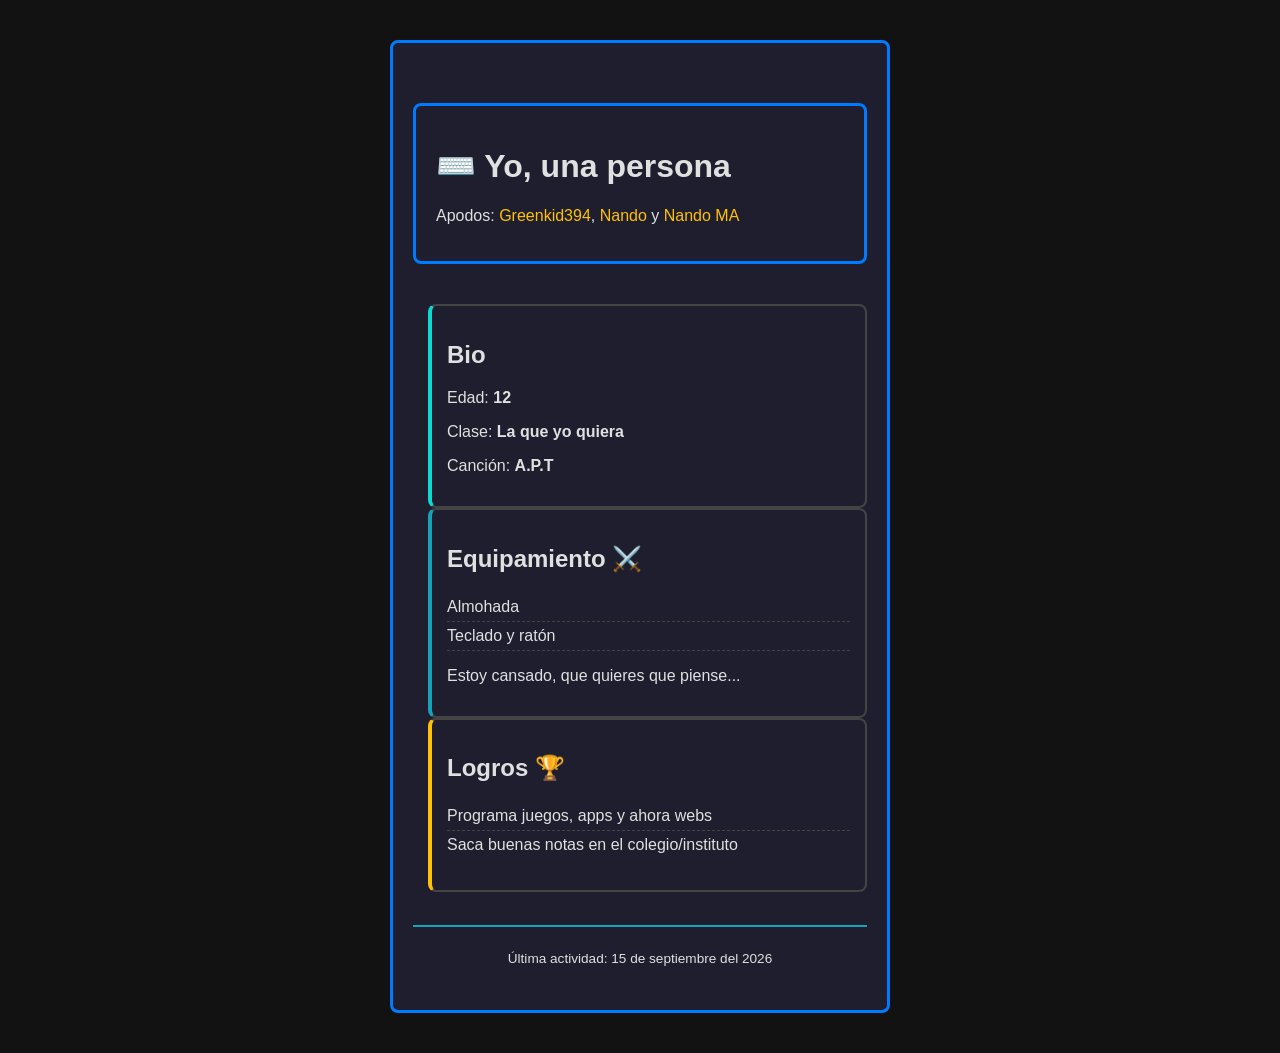
<file: index.html>
<!DOCTYPE html>
<html lang="en">
<head>
  <meta charset="UTF-8">
  <meta name="viewport" content="width=device-width, initial-scale=1.0">
  <title>Yo, una persona</title>
  <link rel="stylesheet" href="style.css">
</head>
<body>
  <main class="player-card">
    
    <header class="player-card">
        <h1>⌨️ Yo, una persona</h1>
        <p>Apodos: <span class="highlight">Greenkid394</span>, <span class="highlight">Nando</span> y <span class="highlight">Nando MA</span></p>
    </header>
    <section class="card-section bio">
        <h2>Bio</h2>
        <p>Edad: <strong>12</strong></p>
        <p>Clase: <strong>La que yo quiera</strong></p>
        <p>Canción: <strong>A.P.T</strong></p>
    </section>

    <section class="card-section equipment">
        <h2>Equipamiento ⚔️</h2>
        <ul>
            <li>Almohada</li>
            <li>Teclado y ratón</li>
            <p>Estoy cansado, que quieres que piense...</p>
        </ul>
    </section>
    <section class="card-section archievements">
        <h2>Logros 🏆</h2>
        <ul>
            <li>Programa juegos, apps y ahora webs</li>
            <li>Saca buenas notas en el colegio/instituto</li>
        </ul>
    </section>
    <br>
    <footer class="card-footer">
        <p>Última actividad: <time datatime="2026-09-15">15 de septiembre del 2026</time></p>
    </footer>

  </main>
</body>
</html>
</file>
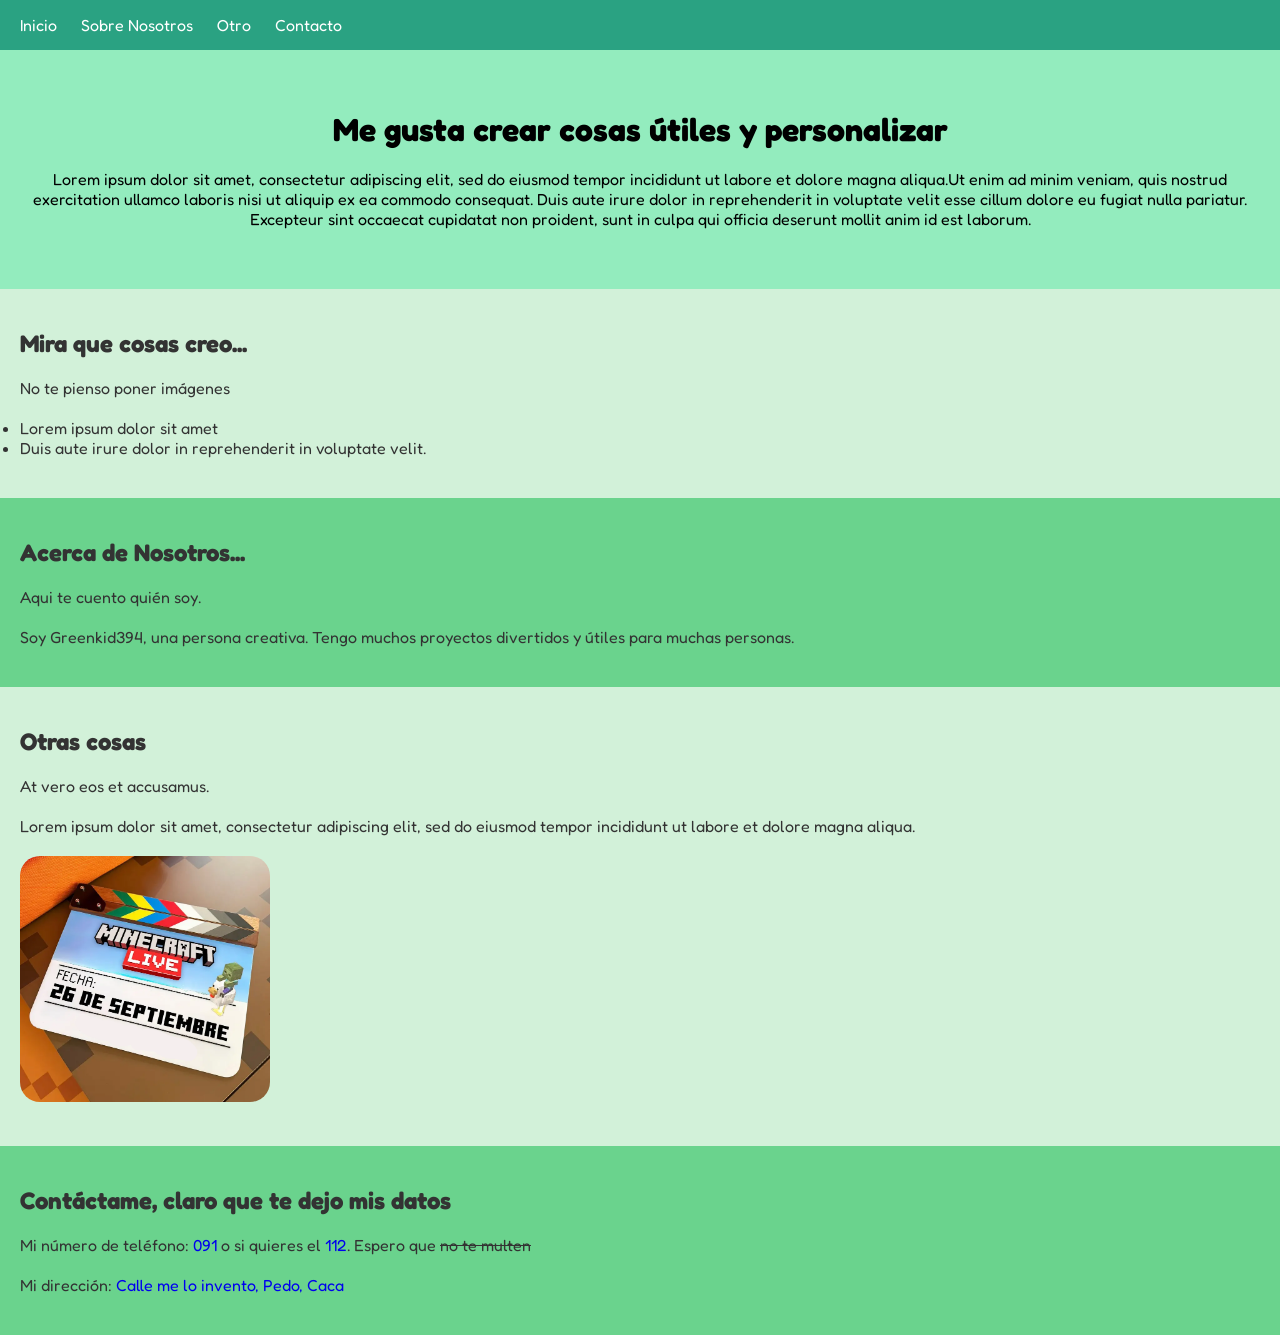
<file: No se que web/index.html>
<!DOCTYPE html>
<html lang="en">
<head>
  <meta charset="UTF-8">
  <meta name="viewport" content="width=device-width, initial-scale=1.0">
  <title>Mi tercera web</title>
  <link rel="stylesheet" href="style.css">
  <link rel="preconnect" href="https://fonts.googleapis.com">
  <link rel="preconnect" href="https://fonts.gstatic.com" crossorigin>
  <link href="https://fonts.googleapis.com/css2?family=Fredoka:wght@300..700&display=swap" rel="stylesheet">

</head>
<body>
    <nav>
        <a href="#start">Inicio</a>
        <a href="#about-us">Sobre Nosotros</a>
        <a href="#other">Otro</a>
        <a href="#contact">Contacto</a>
    </nav>

    <header>
        <h1>Me gusta crear cosas útiles y personalizar</h1><br>
        <p>Lorem ipsum dolor sit amet, consectetur adipiscing elit, sed do eiusmod tempor incididunt ut labore et dolore magna aliqua.Ut enim ad minim veniam, quis nostrud exercitation ullamco laboris nisi ut aliquip ex ea commodo consequat. Duis aute irure dolor in reprehenderit in voluptate velit esse cillum dolore eu fugiat nulla pariatur.</p>
        <p>Excepteur sint occaecat cupidatat non proident, sunt in culpa qui officia deserunt mollit anim id est laborum.</p>
    </header>
    <section id="start" class="light">
        <h2>Mira que cosas creo...</h2><br>
        <p>No te pienso poner imágenes</p><br>
        <ul>
            <li>Lorem ipsum dolor sit amet</li>
            <li>Duis aute irure dolor in reprehenderit in voluptate velit.</li>
        </ul>
    </section>

    <section id="about-us" class="dark">
        <h2>Acerca de Nosotros...</h2><br>
        <p>Aqui te cuento quién soy.</p><br>
        <p>Soy Greenkid394, una persona creativa. Tengo muchos proyectos divertidos y útiles para muchas personas.</p>
    </section>
    <section id="other" class="light">
        <h2>Otras cosas</h2><br>
        <p>At vero eos et accusamus.</p><br>
        <p>Lorem ipsum dolor sit amet, consectetur adipiscing elit, sed do eiusmod tempor incididunt ut labore et dolore magna aliqua.</p><br>
        <img style="width: 250px; border-radius: 20px;" src="minecraftlive.png">
    </section>
    <section id="contact" class="dark">
        <h2>Contáctame, claro que te dejo mis datos</h2><br>
        <p>Mi número de teléfono: <a style="text-decoration: none;" href="tel:091">091</a> o si quieres el <a style="text-decoration: none;" href="tel:112">112</a>. Espero que <s>no te multen</s></p><br>
        <p>Mi dirección: <a style="text-decoration: none;" href="https://maps.app.goo.gl/E1iZKECpasck6UeM6">Calle me lo invento, Pedo, Caca</a></p>
    </section>
    
</body>
</html>
</file>
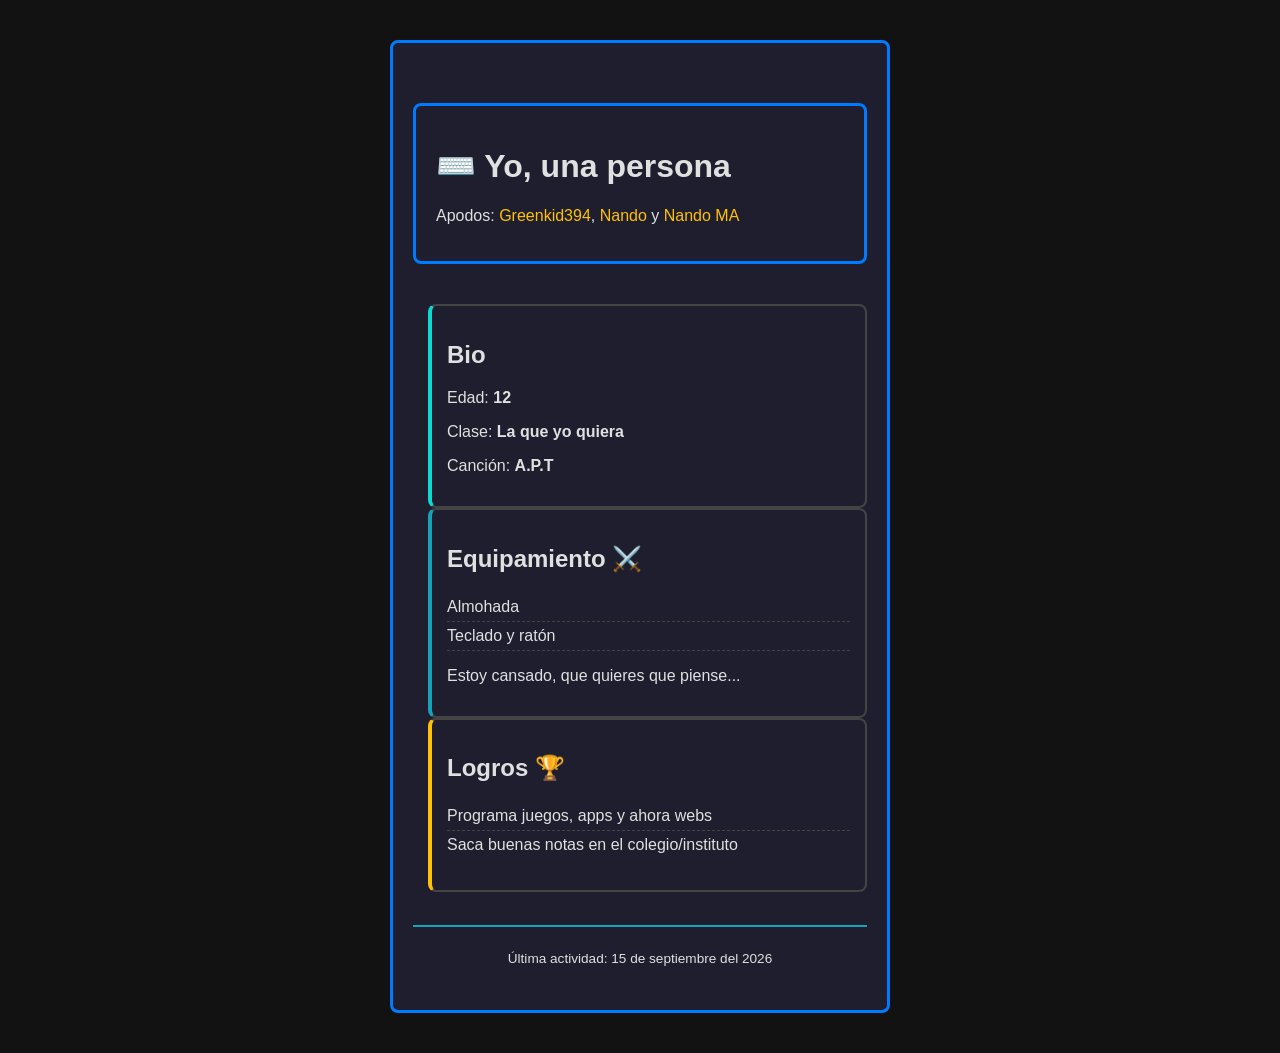
<file: index2.html>
<!DOCTYPE html>
<html lang="en">
<head>
  <meta charset="UTF-8">
  <meta name="viewport" content="width=device-width, initial-scale=1.0">
  <title>Yo, una personat</title>
  <link rel="stylesheet" href="style2.css">
</head>
<body>
  <main class="player-card">
    
    <header class="player-card">
        <h1>⌨️ Yo, una persona</h1>
        <p>Apodos: <span class="highlight">Greenkid394</span>, <span class="highlight">Nando</span> y <span class="highlight">Nando MA</span></p>
    </header>
    <section class="card-section bio">
        <h2>Bio</h2>
        <p>Edad: <strong>12</strong></p>
        <p>Clase: <strong>La que yo quiera</strong></p>
        <p>Canción: <strong>A.P.T</strong></p>
    </section>

    <section class="card-section equipment">
        <h2>Equipamiento ⚔️</h2>
        <ul>
            <li>Almohada</li>
            <li>Teclado y ratón</li>
            <p>Estoy cansado, que quieres que piense...</p>
        </ul>
    </section>
    <section class="card-section archievements">
        <h2>Logros 🏆</h2>
        <ul>
            <li>Programa juegos, apps y ahora webs</li>
            <li>Saca buenas notas en el colegio/instituto</li>
        </ul>
    </section>
    <br>
    <footer class="card-footer">
        <p>Última actividad: <time datatime="2026-09-15">15 de septiembre del 2026</time></p>
    </footer>

  </main>
</body>
</html>
</file>
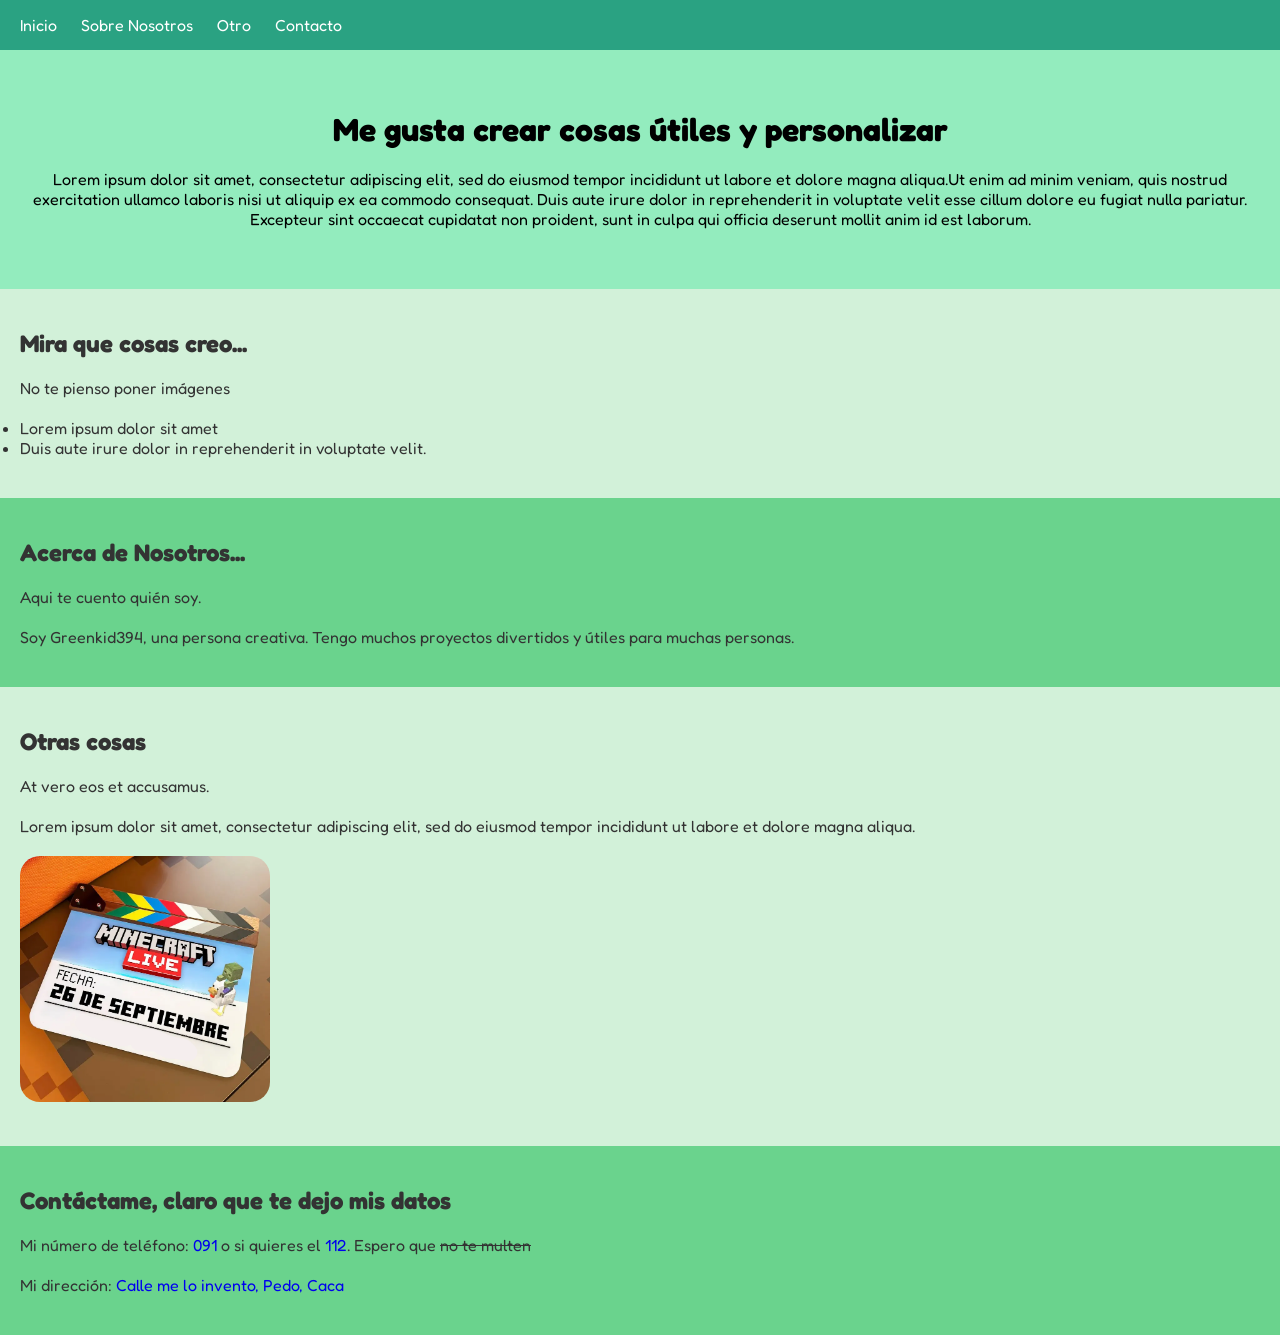
<file: No se que web/index2.html>
<!DOCTYPE html>
<html lang="en">
<head>
  <meta charset="UTF-8">
  <meta name="viewport" content="width=device-width, initial-scale=1.0">
  <title>Mi tercera web</title>
  <link rel="stylesheet" href="style2.css">
  <link rel="preconnect" href="https://fonts.googleapis.com">
  <link rel="preconnect" href="https://fonts.gstatic.com" crossorigin>
  <link href="https://fonts.googleapis.com/css2?family=Fredoka:wght@300..700&display=swap" rel="stylesheet">

</head>
<body>
    <nav>
        <a href="#start">Inicio</a>
        <a href="#about-us">Sobre Nosotros</a>
        <a href="#other">Otro</a>
        <a href="#contact">Contacto</a>
    </nav>

    <header>
        <h1>Me gusta crear cosas útiles y personalizar</h1><br>
        <p>Lorem ipsum dolor sit amet, consectetur adipiscing elit, sed do eiusmod tempor incididunt ut labore et dolore magna aliqua.Ut enim ad minim veniam, quis nostrud exercitation ullamco laboris nisi ut aliquip ex ea commodo consequat. Duis aute irure dolor in reprehenderit in voluptate velit esse cillum dolore eu fugiat nulla pariatur.</p>
        <p>Excepteur sint occaecat cupidatat non proident, sunt in culpa qui officia deserunt mollit anim id est laborum.</p>
    </header>
    <section id="start" class="light">
        <h2>Mira que cosas creo...</h2><br>
        <p>No te pienso poner imágenes</p><br>
        <ul>
            <li>Lorem ipsum dolor sit amet</li>
            <li>Duis aute irure dolor in reprehenderit in voluptate velit.</li>
        </ul>
    </section>

    <section id="about-us" class="dark">
        <h2>Acerca de Nosotros...</h2><br>
        <p>Aqui te cuento quién soy.</p><br>
        <p>Soy Greenkid394, una persona creativa. Tengo muchos proyectos divertidos y útiles para muchas personas.</p>
    </section>
    <section id="other" class="light">
        <h2>Otras cosas</h2><br>
        <p>At vero eos et accusamus.</p><br>
        <p>Lorem ipsum dolor sit amet, consectetur adipiscing elit, sed do eiusmod tempor incididunt ut labore et dolore magna aliqua.</p><br>
        <img style="width: 250px; border-radius: 20px;" src="minecraftlive.png">
    </section>
    <section id="contact" class="dark">
        <h2>Contáctame, claro que te dejo mis datos</h2><br>
        <p>Mi número de teléfono: <a style="text-decoration: none;" href="tel:091">091</a> o si quieres el <a style="text-decoration: none;" href="tel:112">112</a>. Espero que <s>no te multen</s></p><br>
        <p>Mi dirección: <a style="text-decoration: none;" href="https://maps.app.goo.gl/E1iZKECpasck6UeM6">Calle me lo invento, Pedo, Caca</a></p>
    </section>
    
</body>
</html>
</file>
<file: style.css>
/* === Reset and Variables === */
:root {
  --color-primary: #007bff;
  --color-accent: #17a2b8;
  --color-highlight: #ffc107;
  --color-bg: #1e1e2e;
  --color-text: #e0e0e0;
  --color-border: #444;
}

body {
  margin: 0;
  padding: 0;
  font-family: 'Segoe UI', Tahoma, Geneva, Verdana, sans-serif;
  background-color: #121212;
  color: var(--color-text);
}

.player-card {
    max-width: 500px;
    margin: 40px auto;
    padding: 20px;
    border: 3px solid var(--color-primary);
    background-color: var(--color-bg);
    border-radius: 8px;
}
*, *::before, *::after {
  box-sizing: border-box;
}

.card-header {
    padding: 15px;
    margin-bottom: 15px;
    border-bottom: 2px solid var(--color-accent);
    text-align: center;
    border-radius: 8px;
}

.card-section {
    padding: 15px;
    margin-left: 15px;
    border: 2px solid var(--color-border);
    border-radius: 8px;
}
.card-footer {
  padding: 10px;
  margin-top: 15px;
  border-top: 2px solid var(--color-accent);
  text-align: center;
  font-size: 0.85em;
}
.highlight {
    color: var(--color-highlight)
}
.bio {
    border-left: 4px solid #0ed9cf
}
.equipment {
    border-left: 4px solid #17a2b8
}

.card-section ul {
  list-style: none;
  padding-left: 0;
}

.card-section li {
  padding: 5px 0;
  border-bottom: 1px dashed var(--color-border);
}

.card-section li:last-child {
  border-bottom: none;
}
.archievements {
    border-left: 4px solid #ffc107
}
</file>
<file: No se que web/style.css>
* {
  margin: 0;
  padding: 0;
  box-sizing: border-box;
}

html {
  scroll-behavior: smooth;
}

body {
  font-family: Arial, sans-serif;
  color: #333;
}

nav {
  background-color: #2aa282;
  padding: 15px 20px;
  position: sticky;
  top: 0;
}

nav a {
  color: #ffffff;
  text-decoration: none;
  margin-right: 20px;
  font-size: 16px;
}

nav a:hover {
  color: #cdf0cb;
  transform: scale(1.01);
}

header {
  background-color: #93ecbe;
  color: rgb(0, 0, 0);
  padding: 60px 20px;
  text-align: center;
}

section {
  padding: 40px 20px;
}

.light {
  background-color: #d2f1d9;
}

.dark {
  background-color: #6ad38d;
}

footer {
  background-color: #2c3e50;
  color: #ecf0f1;
  padding: 20px;
  text-align: center;
}

 body{
  font-family: "Fredoka", sans-serif;
  font-optical-sizing: auto;
  font-weight: weight;
  font-style: normal;
}
</file>
<file: style2.css>
/* === Reset and Variables === */
:root {
  --color-primary: #007bff;
  --color-accent: #17a2b8;
  --color-highlight: #ffc107;
  --color-bg: #1e1e2e;
  --color-text: #e0e0e0;
  --color-border: #444;
}

body {
  margin: 0;
  padding: 0;
  font-family: 'Segoe UI', Tahoma, Geneva, Verdana, sans-serif;
  background-color: #121212;
  color: var(--color-text);
}

.player-card {
    max-width: 500px;
    margin: 40px auto;
    padding: 20px;
    border: 3px solid var(--color-primary);
    background-color: var(--color-bg);
    border-radius: 8px;
}
*, *::before, *::after {
  box-sizing: border-box;
}

.card-header {
    padding: 15px;
    margin-bottom: 15px;
    border-bottom: 2px solid var(--color-accent);
    text-align: center;
    border-radius: 8px;
}

.card-section {
    padding: 15px;
    margin-left: 15px;
    border: 2px solid var(--color-border);
    border-radius: 8px;
}
.card-footer {
  padding: 10px;
  margin-top: 15px;
  border-top: 2px solid var(--color-accent);
  text-align: center;
  font-size: 0.85em;
}
.highlight {
    color: var(--color-highlight)
}
.bio {
    border-left: 4px solid #0ed9cf
}
.equipment {
    border-left: 4px solid #17a2b8
}

.card-section ul {
  list-style: none;
  padding-left: 0;
}

.card-section li {
  padding: 5px 0;
  border-bottom: 1px dashed var(--color-border);
}

.card-section li:last-child {
  border-bottom: none;
}
.archievements {
    border-left: 4px solid #ffc107
}
</file>
<file: No se que web/style2.css>
* {
  margin: 0;
  padding: 0;
  box-sizing: border-box;
}

html {
  scroll-behavior: smooth;
}

body {
  font-family: Arial, sans-serif;
  color: #333;
}

nav {
  background-color: #2aa282;
  padding: 15px 20px;
  position: sticky;
  top: 0;
}

nav a {
  color: #ffffff;
  text-decoration: none;
  margin-right: 20px;
  font-size: 16px;
}

nav a:hover {
  color: #cdf0cb;
  transform: scale(1.01);
}

header {
  background-color: #93ecbe;
  color: rgb(0, 0, 0);
  padding: 60px 20px;
  text-align: center;
}

section {
  padding: 40px 20px;
}

.light {
  background-color: #d2f1d9;
}

.dark {
  background-color: #6ad38d;
}

footer {
  background-color: #2c3e50;
  color: #ecf0f1;
  padding: 20px;
  text-align: center;
}

 body{
  font-family: "Fredoka", sans-serif;
  font-optical-sizing: auto;
  font-weight: weight;
  font-style: normal;
}
</file>
